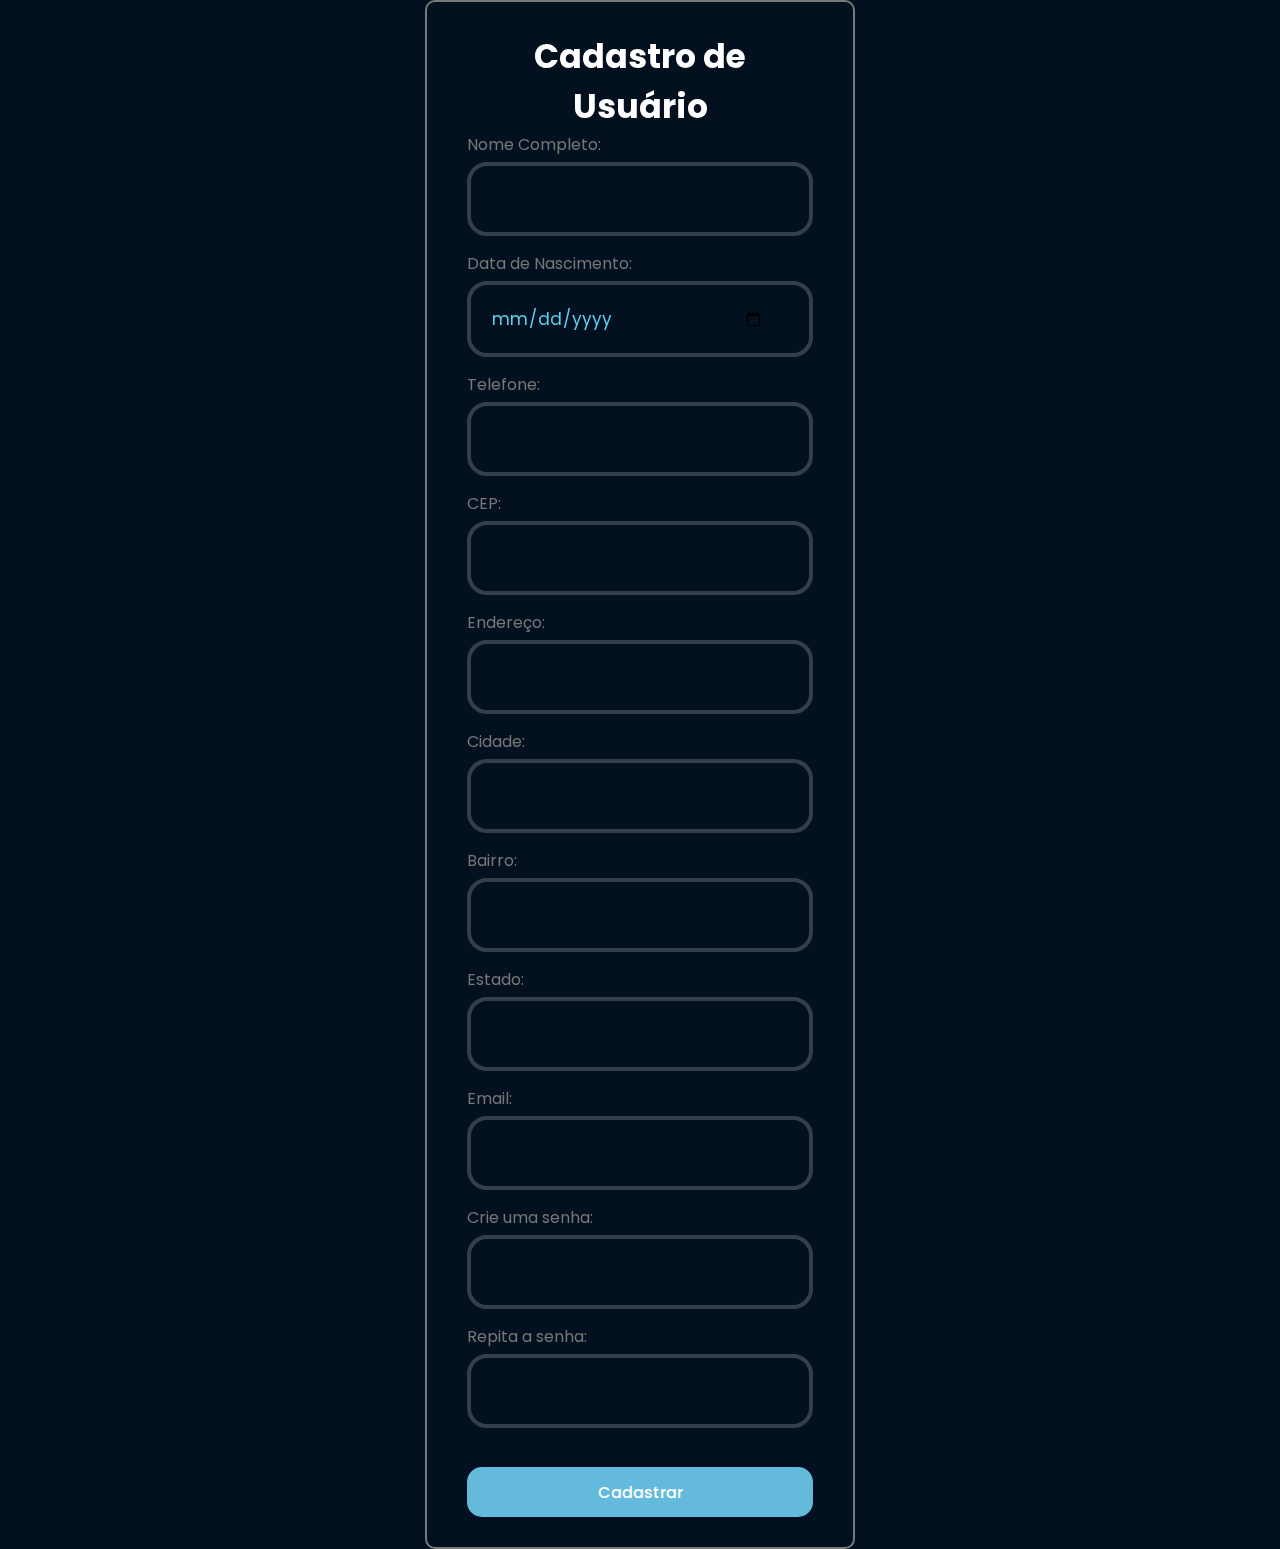
<file: PAGINA DO ECOMERCE/TELA DE CADASTRO/cadastro.html>
<!DOCTYPE html>
<html lang="pt-BR">
<head>
    <meta charset="UTF-8">
    <meta name="viewport" content="width=device-width, initial-scale=1.0">
    <title>Cadastro de Usuario</title>
    <link rel="stylesheet" href="styles.css">
    <link rel="preconnect" href="https://fonts.googleapis.com">
<link rel="preconnect" href="https://fonts.gstatic.com" crossorigin>
<link href="https://fonts.googleapis.com/css2?family=Permanent+Marker&family=Poppins:ital,wght@0,300;0,500;1,300;1,900&family=Roboto+Condensed:ital,wght@0,100..900;1,100..900&display=swap" rel="stylesheet">
<link rel="icon" href="/img/favicon-16x16.png">

</head>
<body>

    

    <div class="container">
        <h2>Cadastro de Usuário</h2>
        <form id="cadastroForm">

            <label for="nome">Nome Completo:</label>
            <input type="text" id="nome" name="nome" required>
        

            <label for="dataNascimento">Data de Nascimento:</label>
            <input type="date" id="dataNascimento" name="dataNascimento" required>

            <label for="telefone">Telefone:</label>
            <input type="tel" id="telefone" name="telefone" required>


            <label for="cep">CEP:</label>
            <input type="text" id="cep" name="cep" required>

            <label for="endereco">Endereço:</label>
            <input type="text" id="endereco" name="endereco" required>

            <label for="cidade">Cidade:</label>
            <input type="text" id="cidade" name="cidade" required>

            <label for="bairro">Bairro:</label>
            <input type="text" id="bairro" name="bairro" required>

            <label for="estado">Estado:</label>
            <input type="text" id="estado" name="estado" required>

            <label for="email">Email:</label>
            <input type="email" id="email" name="email" required>


            <label for="senha">Crie uma senha:</label>
            <input type="password" id="senha" name="senha" required>

            <label for="senha">Repita a senha:</label>
            <input type="password" id="senha" name="senha" required>


           
            <button type="submit">Cadastrar</button>
        </div>
        </form>
    </div>
    <script src="scripts.js"></script>
</body>
</html>
</file>
<file: PAGINA DO ECOMERCE/TELA DE CADASTRO/styles.css>
/* styles.css */

*{
    margin: 0 ;
    padding: 0;
    box-sizing: border-box;
    font-family: "Poppins", sans-serif;
}



body {
    background-color: #02101f;
    background-size: auto;
    background-position: center;
    min-height: 100vh;
    display: flex;
    align-items: center;
    justify-content: center;
}

.container {
    
    width: 430px;
    background: transparent;
    border: 2px solid #797979;  
    backdrop-filter: blur(20px);
    border-radius: 10px;
    padding: 30px 40px;
}



h2 {
    font-size: 33px;
    text-align: center;
    color: #ffffff;
    width: 100%;
    height: 100px;
}

form {
    display: flex;
    flex-direction: column;
    color: #777777;
}

label {
    margin-bottom: 5px;
}

input {
    margin-bottom: 15px;
    padding: 8px;
    border: 4px solid #ffffff;
    border-radius: 4px;
    width: 100%;
    height: 100%;
    background: transparent;
    border: none;
    outline: none;
    border: 4px solid rgba(255, 255, 255, .2);
    border-radius: 20px;
    font-size: 17px;
    color: #5CCFF1;
    padding: 20px 45px 20px 20px;
}

button {
    width: 100%;
    height: 50px;
    background-color: #64badc;
    border: none;
    border-radius: 15px;
    color: #fff;
    font-weight: 500;
    margin-top: 24px;
    cursor: pointer;
    outline: none;
    font-size: 16px;

    }

button:hover {
    background-color: #39819e;
}
</file>
